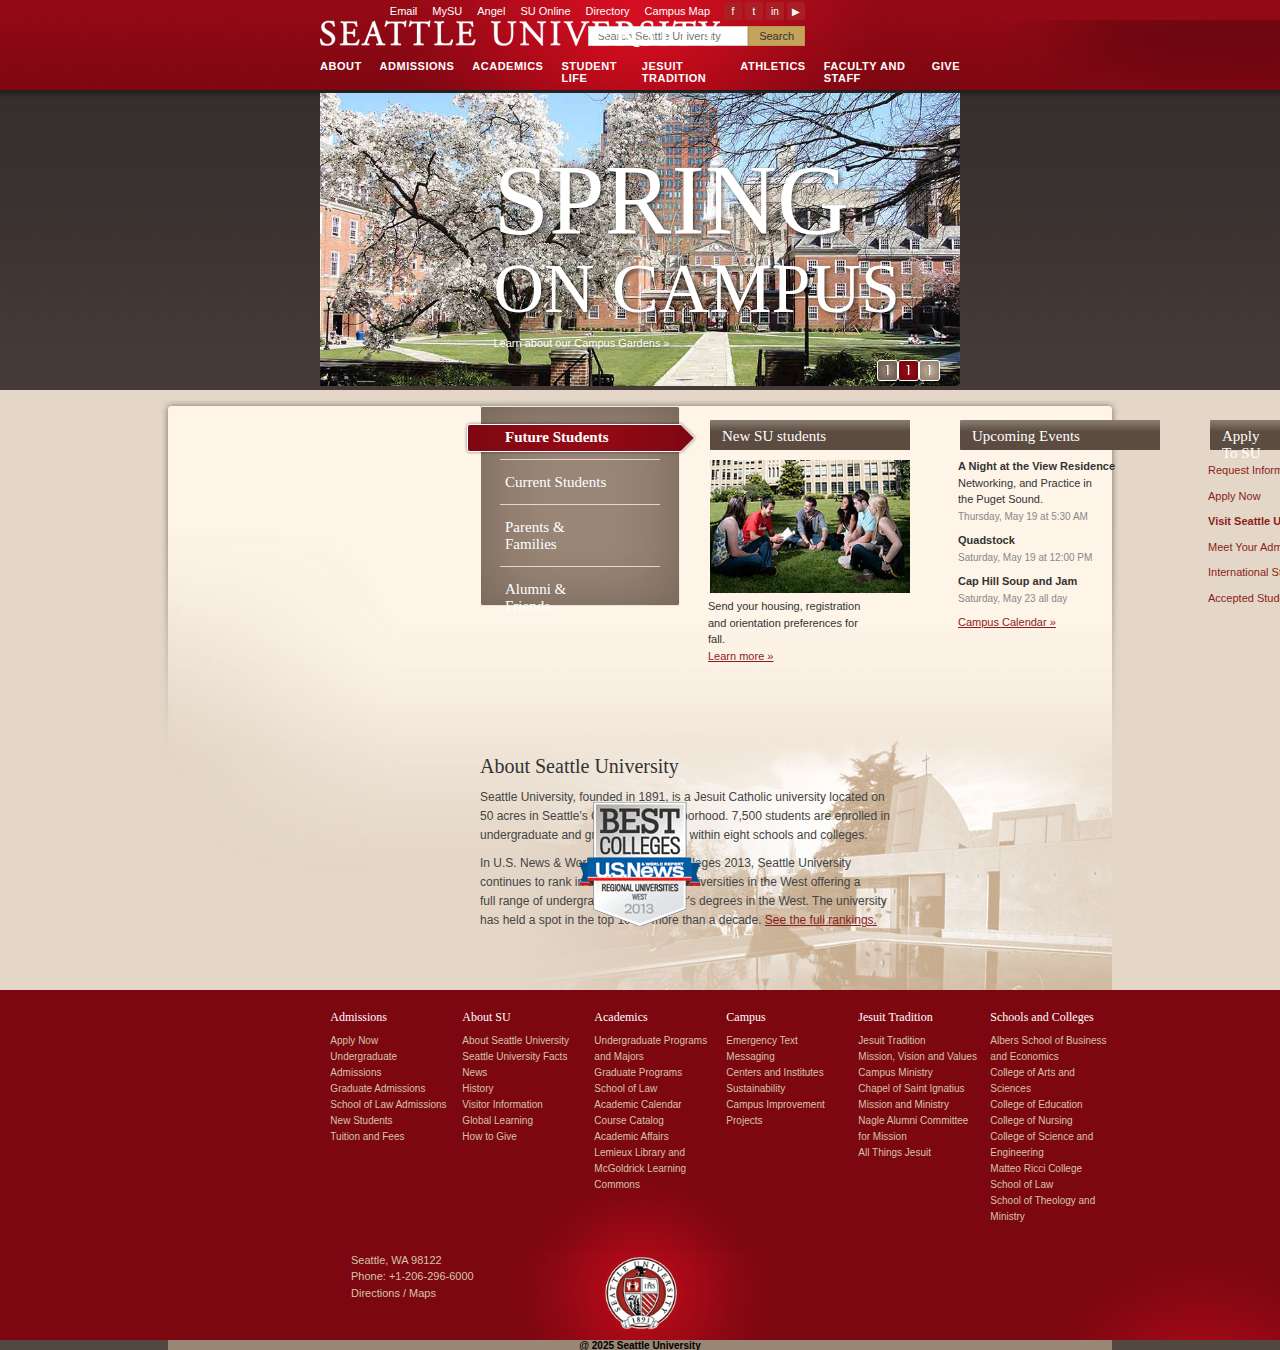
<file: index.html>
<!DOCTYPE html>
<html lang="en">
  <head>
    <meta charset="UTF-8" />
    <meta name="viewport" content="width=device-width, initial-scale=1.0" />
    <link rel="stylesheet" href="styles.css" />
    <title>Seattle University</title>
  </head>
  <body>
    <div class="uni">
      <!-- Branding -->
      <div class="branding">
        <div class="top-bar">
          <div class="top-bar-inner">
            <div class="utility-links">
              <a href="#">Email</a>
              <a href="#">MySU</a>
              <a href="#">Angel</a>
              <a href="#">SU Online</a>
              <a href="#">Directory</a>
              <a href="#">Campus Map</a>
            </div>
            <div class="social-search">
              <div class="social-icons">
                <a href="#" class="social-icon">f</a>
                <a href="#" class="social-icon">t</a>
                <a href="#" class="social-icon">in</a>
                <a href="#" class="social-icon">▶</a>
              </div>
              <div class="search-box">
                <input type="text" placeholder="Search Seattle University" />
                <button type="submit">Search</button>
              </div>
            </div>
          </div>
        </div>

        <!-- Branding main -->
        <div class="branding-uni">
          <nav class="main-nav">
            <a href="#">ABOUT</a>
            <a href="#">ADMISSIONS</a>
            <a href="#">ACADEMICS</a>
            <a href="#">STUDENT LIFE</a>
            <a href="#">JESUIT TRADITION</a>
            <a href="#">ATHLETICS</a>
            <a href="#">FACULTY AND STAFF</a>
            <a href="#">GIVE</a>
          </nav>
        </div>
      </div>

      <!-- Hero Banner -->
      <div class="slides">
        <div class="slides-uni">
          <div class="hero-text">
            <span class="hero-title">SPRING</span>
            <span class="hero-subtitle">ON CAMPUS</span>
            <p class="hero-link">Learn about our Campus Gardens »</p>
          </div>
          <img
            src="./images/anythingSlider_thumbNav_a_background1.png"
            alt="number"
            id="slider-img"
          />
        </div>
      </div>

      <!-- Main Content -->
      <div class="main">
        <img
          src="./images/home_audienceNavigation_Background.jpg"
          alt="test"
          id="image-1"
        />
        <img
          src="./images/home-audienceNavActiveBackground.png"
          alt="test"
          id="image-2"
        />

        <!-- Audience Tabs Text -->
        <div class="audience-tabs">
          <div class="tab active">Future Students</div>
          <div class="tab">Current Students</div>
          <div class="tab">Parents &amp;<br />Families</div>
          <div class="tab">Alumni &amp;<br />Friends</div>
        </div>

        <img
          src="./images/homepage_homepageContentBox_leftBackground.png"
          alt="test"
          id="image-3"
        />

        <img
          src="./images/homepage_homepageContentBox_leftBackground.png"
          alt="test"
          id="image-4"
        />

        <img
          src="./images/homepage_homepageContentBox_leftBackground.png"
          alt="test"
          id="image-5"
        />

        <!-- Content Box Headers -->
        <div class="box-header box-header-1">New SU students</div>
        <div class="box-header box-header-2">Upcoming Events</div>
        <div class="box-header box-header-3">Apply To SU</div>

        <img src="./images/students.jpg" alt="student" id="student-img" />

        <!-- New SU Students Content -->
        <div class="box-content box-content-1">
          <p>
            Send your housing, registration and orientation preferences for
            fall.
          </p>
          <a href="#" id="learn-more">Learn more »</a>
        </div>

        <!-- Upcoming Events Content -->
        <div class="box-content box-content-2">
          <p>
            <strong>A Night at the View Residence</strong><br />
            Networking, and Practice in<br />the Puget Sound.<br />
            <span class="date">Thursday, May 19 at 5:30 AM</span>
          </p>
          <p>
            <strong>Quadstock</strong><br />
            <span class="date">Saturday, May 19 at 12:00 PM</span>
          </p>
          <p>
            <strong>Cap Hill Soup and Jam</strong><br />
            <span class="date">Saturday, May 23 all day</span>
          </p>
          <a href="#" id="calendar">Campus Calendar »</a>
        </div>

        <!-- Apply To SU Content -->
        <div class="box-content box-content-3">
          <ul>
            <li><a href="#">Request Information</a></li>
            <li><a href="#">Apply Now</a></li>
            <li><a href="#" class="highlight">Visit Seattle University</a></li>
            <li><a href="#">Meet Your Admissions Counselor</a></li>
            <li><a href="#">International Students</a></li>
            <li><a href="#">Accepted Students</a></li>
          </ul>
        </div>

        <!-- About Section -->
        <div class="about-section">
          <h2>About Seattle University</h2>
          <p>
            Seattle University, founded in 1891, is a Jesuit Catholic university
            located on <br />50 acres in Seattle's Capitol Hill neighborhood.
            7,500 students are enrolled in undergraduate and graduate programs
            within eight schools and colleges.
          </p>
          <p>
            In U.S. News &amp; World Report's Best Colleges 2013, Seattle
            University <br />
            continues to rank in the top 10 among universities in the West
            offering a <br />full range of undergraduate and master's degrees in
            the West. The university <br />
            has held a spot in the top 10 for more than a decade.
            <a href="#" id="rankings">See the full rankings.</a>
          </p>
        </div>

        <img src="./images/homepage-USNWR2013.png" alt="logo" id="usnwr-img" />
      </div>

      <!-- Footer -->
      <div class="footer">
        <div class="footer-navigation">
          <div class="footer-columns">
            <div class="footer-column">
              <h3>Admissions</h3>
              <a href="#">Apply Now</a>
              <a href="#">Undergraduate Admissions</a>
              <a href="#">Graduate Admissions</a>
              <a href="#">School of Law Admissions</a>
              <a href="#">New Students</a>
              <a href="#">Tuition and Fees</a>
            </div>
            <div class="footer-column">
              <h3>About SU</h3>
              <a href="#">About Seattle University</a>
              <a href="#">Seattle University Facts</a>
              <a href="#">News</a>
              <a href="#">History</a>
              <a href="#">Visitor Information</a>
              <a href="#">Global Learning</a>
              <a href="#">How to Give</a>
            </div>
            <div class="footer-column">
              <h3>Academics</h3>
              <a href="#">Undergraduate Programs and Majors</a>
              <a href="#">Graduate Programs</a>
              <a href="#">School of Law</a>
              <a href="#">Academic Calendar</a>
              <a href="#">Course Catalog</a>
              <a href="#">Academic Affairs</a>
              <a href="#">Lemieux Library and McGoldrick Learning Commons</a>
            </div>
            <div class="footer-column">
              <h3>Campus</h3>
              <a href="#">Emergency Text Messaging</a>
              <a href="#">Centers and Institutes</a>
              <a href="#">Sustainability</a>
              <a href="#">Campus Improvement Projects</a>
            </div>
            <div class="footer-column">
              <h3>Jesuit Tradition</h3>
              <a href="#">Jesuit Tradition</a>
              <a href="#">Mission, Vision and Values</a>
              <a href="#">Campus Ministry</a>
              <a href="#">Chapel of Saint Ignatius</a>
              <a href="#">Mission and Ministry</a>
              <a href="#">Nagle Alumni Committee for Mission</a>
              <a href="#">All Things Jesuit</a>
            </div>
            <div class="footer-column">
              <h3>Schools and Colleges</h3>
              <a href="#">Albers School of Business and Economics</a>
              <a href="#">College of Arts and Sciences</a>
              <a href="#">College of Education</a>
              <a href="#">College of Nursing</a>
              <a href="#">College of Science and Engineering</a>
              <a href="#">Matteo Ricci College</a>
              <a href="#">School of Law</a>
              <a href="#">School of Theology and Ministry</a>
            </div>
          </div>
        </div>
        <div class="footer-uni">
          <div class="footer-info">
            <p>901 12th Avenue</p>
            <p>Seattle, WA 98122</p>
            <p>Phone: +1-206-296-6000</p>
            <p><a href="#">Directions / Maps</a></p>
          </div>
        </div>
        <div class="footer-cpright">
          <p><strong>@ 2025 Seattle University</strong></p>
        </div>
      </div>
    </div>
  </body>
</html>
</file>
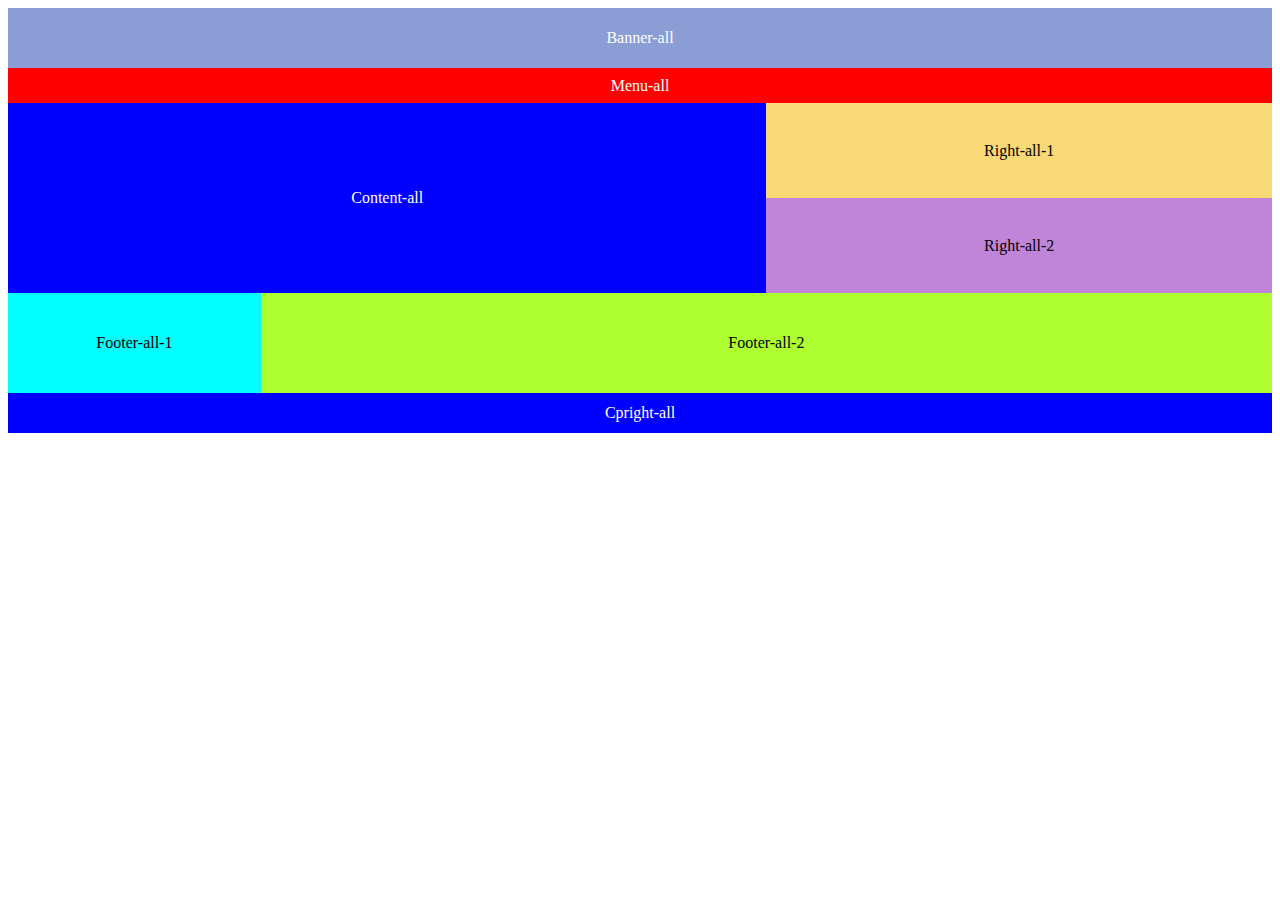
<file: Layout_3/index.html>
<!DOCTYPE html>
<html lang="en">
  <head>
    <meta charset="UTF-8" />
    <meta name="viewport" content="width=device-width, initial-scale=1.0" />
    <link rel="stylesheet" href="style.css" />
    <title>Layout_3</title>
  </head>
  <body>
    <div class="all">
      <div class="banner-all">Banner-all</div>
      <div class="menu-all">Menu-all</div>
      <div class="content-all">Content-all</div>
      <div class="right-all">
        <div class="right-all-1">Right-all-1</div>
        <div class="right-all-2">Right-all-2</div>
      </div>
      <br style="clear: both" />
      <div class="footer-all-1">Footer-all-1</div>
      <div class="footer-all-2">Footer-all-2</div>
      <div class="cpright-all">Cpright-all</div>
    </div>
  </body>
</html>
</file>
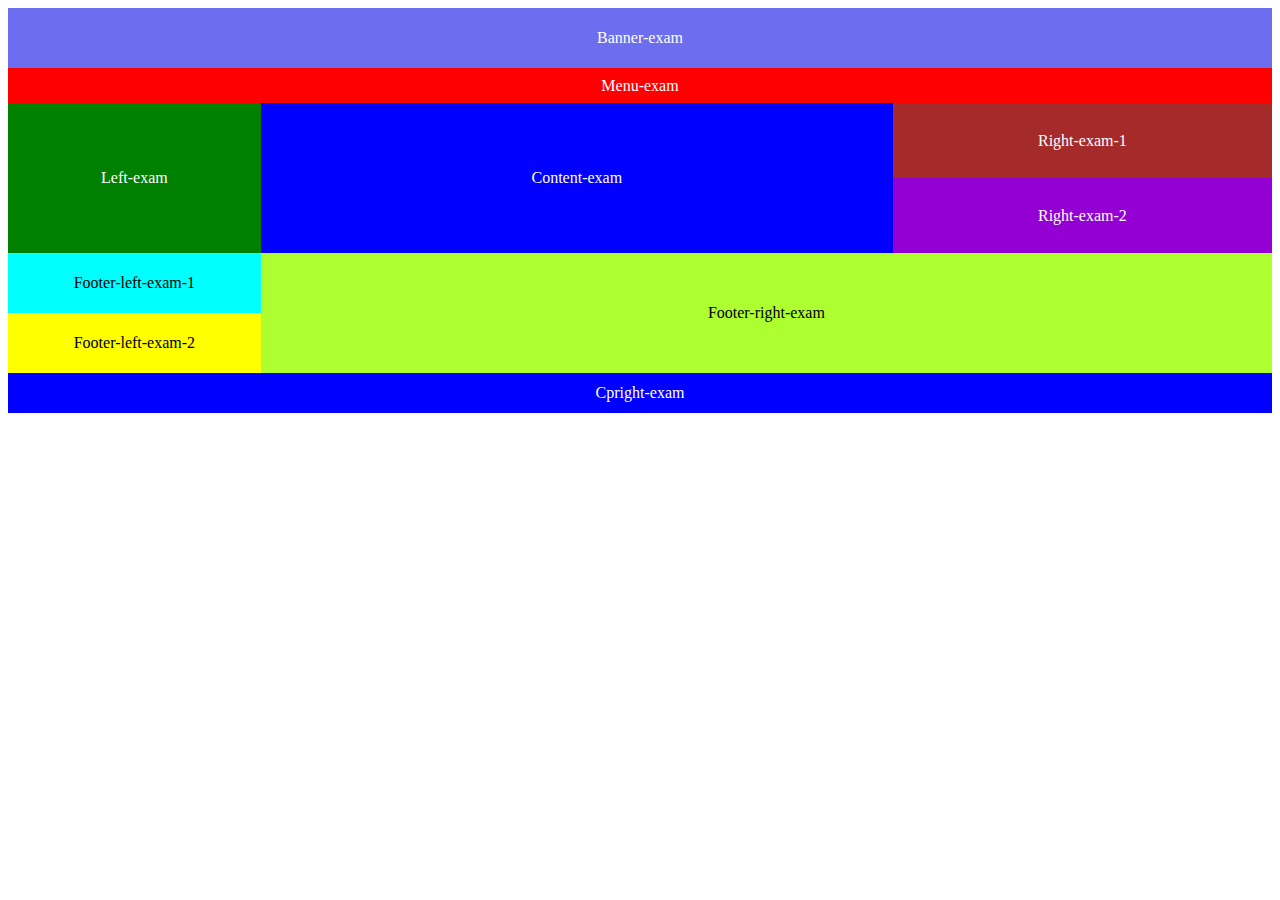
<file: Layout_4/index.html>
<!DOCTYPE html>
<html lang="en">
  <head>
    <meta charset="UTF-8" />
    <meta name="viewport" content="width=device-width, initial-scale=1.0" />
    <link rel="stylesheet" href="style.css" />
    <title>Layout_4</title>
  </head>
  <body>
    <div class="exam">
      <div class="banner-exam">Banner-exam</div>
      <div class="menu-exam">Menu-exam</div>
      <div class="left-exam">Left-exam</div>
      <div class="content-exam">Content-exam</div>
      <div class="right-exam">
        <div class="right-exam-1">Right-exam-1</div>
        <div class="right-exam-2">Right-exam-2</div>
      </div>
      <br style="clear: both" />
      <div class="footer-left-exam">
        <div class="footer-left-exam-1">Footer-left-exam-1</div>
        <div class="footer-left-exam-2">Footer-left-exam-2</div>
      </div>

      <div class="footer-right-exam">Footer-right-exam</div>
      <br style="clear: both" />
      <div class="cpright-exam">Cpright-exam</div>
    </div>
  </body>
</html>
</file>
<file: styles.css>
* {
  margin: 0;
  padding: 0;
  box-sizing: border-box;
}

body {
  font-family: Arial, Helvetica, sans-serif;
}

a {
  text-decoration: none;
  color: inherit;
}

.uni {
  width: 100%;
  margin: 0 auto;
}

.top-bar {
  padding: 5px 0;
  display: flex;
  justify-content: center;
  align-items: center;
}

.top-bar-inner {
  width: 50%;
  display: flex;
  justify-content: space-between;
  align-items: center;
}

.utility-links {
  position: absolute;
  right: 570px;
  top: 5px;
  display: flex;
  gap: 15px;
}

.utility-links a {
  color: #fff;
  font-size: 11px;
}

.utility-links a:hover {
  text-decoration: underline;
}

.social-search {
  position: absolute;
  right: 475px;
  top: 2px;
  display: flex;
  flex-direction: column;
  align-items: flex-end;
  gap: 6px;
}

.social-icons {
  display: flex;
  gap: 3px;
}

.social-icon {
  width: 18px;
  height: 18px;
  background-color: #aa1f24;
  color: #fff;
  font-size: 10px;
  display: flex;
  align-items: center;
  justify-content: center;
  border-radius: 2px;
}

.search-box {
  display: flex;
}

.search-box input {
  width: 160px;
  padding: 3px 8px;
  border: 1px solid #ccc;
  font-size: 11px;
}

.search-box button {
  padding: 3px 10px;
  background-color: #c4a35a;
  border: 1px solid #b8954a;
  color: #333;
  font-size: 11px;
  cursor: pointer;
}

.main-nav {
  display: flex;
  gap: 18px;
  justify-content: center;
  padding-top: 50px;
}

.main-nav a {
  color: #fff;
  font-size: 11px;
  font-weight: bold;
  letter-spacing: 0.5px;
}

.main-nav a:hover {
  text-decoration: underline;
}

.branding-right {
  position: absolute;
  right: -50px;
  top: -15px;
  display: flex;
  align-items: center;
  gap: 10px;
}

.header-social {
  display: flex;
  gap: 3px;
}

.header-search {
  display: flex;
}

.hero-text {
  position: absolute;
  right: 60px;
  top: 60px;
  text-align: left;
  color: #fff;
  text-shadow: 2px 2px 4px rgba(0, 0, 0, 0.5);
}

.hero-title {
  display: block;
  font-size: 100px;
  font-family: Georgia, "Times New Roman", serif;
  font-weight: normal;
  line-height: 1;
}

.hero-subtitle {
  display: block;
  font-size: 70px;
  font-family: Georgia, "Times New Roman", serif;
  font-weight: normal;
  line-height: 1.1;
}

.hero-link {
  font-size: 11px;
  margin-top: 10px;
}

.audience-tabs {
  position: absolute;
  top: 30px;
  left: 490px;
  width: 200px;
}

.audience-tabs .tab {
  position: relative;
  padding: 14px 15px;
  color: #fff;
  font-family: Georgia, "Times New Roman", serif;
  font-size: 15px;
  cursor: pointer;
}

.audience-tabs .tab::after {
  content: "";
  position: absolute;
  left: 45%;
  bottom: 0;
  width: 80%;
  height: 1px;
  background-color: #e0d9cc;
  transform: translateX(-50%);
}

/* tab cuối không gạch */
.audience-tabs .tab:last-child::after {
  display: none;
}

.audience-tabs .tab.active {
  margin-top: -5px;
  font-weight: bold;
}

.box-header {
  position: absolute;
  color: #fff;
  font-family: Georgia, "Times New Roman", serif;
  font-size: 15px;
  padding: 8px 12px;
}

.box-header-1 {
  top: 30px;
  left: 710px;
}

.box-header-2 {
  top: 30px;
  left: 960px;
}

.box-header-3 {
  top: 30px;
  left: 1210px;
}

.box-content {
  position: absolute;
  font-size: 11px;
  line-height: 1.5;
  color: #333;
  width: 180px;
  padding: 8px;
}

.box-content a {
  color: #8b1c20;
}

.box-content a:hover {
  text-decoration: underline;
}

.box-content-1 {
  top: 200px;
  left: 700px;
}

#learn-more {
  text-decoration: underline;
}

.box-content-2 {
  top: 60px;
  left: 950px;
}

.box-content-2 p {
  margin-bottom: 8px;
}

.box-content-2 .date {
  color: #888;
  font-size: 10px;
}

#calendar {
  text-decoration: underline;
}

.box-content-3 {
  top: 60px;
  left: 1200px;
}

.box-content-3 ul {
  list-style: none;
}

.box-content-3 li {
  padding: 4px 0;
  border-bottom: 1px solid #e0d9cc;
}

.box-content-3 li:last-child {
  border-bottom: none;
}

.box-content-3 a.highlight {
  color: #8b1c20;
  font-weight: bold;
}

.about-section {
  position: absolute;
  top: 350px;
  left: 465px;
  width: 500px;
  padding: 15px;
}

.about-section h2 {
  font-family: Georgia, "Times New Roman", serif;
  font-size: 20px;
  color: #333;
  margin-bottom: 10px;
  font-weight: normal;
}

.about-section p {
  font-size: 12px;
  line-height: 1.6;
  color: #444;
  margin-bottom: 8px;
}

.about-section a {
  color: #8b1c20;
}

#rankings {
  text-decoration: underline;
}

.footer-columns {
  width: 100%;
  max-width: 87%;
  margin: 0 auto;
  display: grid;
  grid-template-columns: repeat(6, minmax(120px, 1fr));
  gap: 12px;
  padding: 20px 30px;
}

.footer-column h3 {
  color: #fff;
  font-size: 12px;
  font-family: Georgia, "Times New Roman", serif;
  margin-bottom: 8px;
  font-weight: normal;
}

.footer-column a {
  display: block;
  color: #d4c4a8;
  font-size: 10px;
  line-height: 1.6;
}

.footer-column a:hover {
  color: #fff;
}

.footer-info {
  text-align: left;
  padding: 15px 95px;
  color: #d4c4a8;
  font-size: 11px;
  line-height: 1.5;
}

.footer-info strong {
  color: #fff;
}

.footer-info a {
  color: #d4c4a8;
}

.footer-info a:hover {
  color: #fff;
}

.footer-cpright {
  width: 100%;
}

.slides {
  width: 100%;
  background-color: aqua;
}

.main {
  width: 100%;
  background-color: pink;
}

.footer {
  width: 100%;
  height: 100px;
  background-color: blueviolet;
}

.branding {
  background-image: url("./images/headerBackground.jpg");
  width: 100%;
  margin: 0% auto;
}

.branding-uni {
  width: 50%;
  height: 80px;
  margin: 0% auto;
  display: flex;
  background-image: url("./images/headerLogo.png");
  background-repeat: no-repeat;
  background-position: left 10px;
  position: relative;
}

.slides {
  width: 100%;
  background-image: url("./images/homeCenterpieceBackground.png");
}

.slides-uni {
  width: 50%;
  height: 300px;
  margin: 0px auto;
  background-image: url("./images/make_the_most_of_a_spring_admission.jpg");
  background-repeat: no-repeat;
  background-position: center;
  background-size: 100% auto;
  position: relative;
}

#slider-img {
  position: absolute;
  top: 270px;
  right: 20px;
}

.main {
  width: 100%;
  background-image: url("./images/home-audienceAndBoilerplateBackground.jpg");
  background-position: center;
  height: 600px;
  margin: 0% auto;
  background-repeat: no-repeat;
  background-size: cover;
  position: relative;
  overflow: hidden;
}

#image-1 {
  width: 200px;
  height: 200px;
  position: absolute;
  top: 16px;
  left: 480px;
}

#image-2 {
  position: absolute;
  top: 30px;
  left: 445px;
}

#image-3 {
  position: absolute;
  width: 200px;
  height: 30px;
  top: 30px;
  left: 710px;
}

#image-4 {
  position: absolute;
  width: 200px;
  height: 30px;
  top: 30px;
  left: 960px;
}

#image-5 {
  position: absolute;
  width: 200px;
  height: 30px;
  top: 30px;
  left: 1210px;
}

#student-img {
  position: absolute;
  width: 200px;
  top: 70px;
  left: 710px;
}

#usnwr-img {
  position: absolute;
  top: 400px;
  left: 50%;
  transform: translateX(-50%);
}

.footer {
  width: 100%;
  height: 360px;
  background-color: #5c1518;
  background-image: url("./images/navigationListBackground.png");
  position: relative;
  overflow: hidden;
}

.footer-navigation {
  width: 61%;
  height: 260px;

  position: absolute;
  top: 0;
  left: 50%;
  transform: translateX(-50%);
  z-index: 2;

  background-image: url("./images/navigationListBackground.png");
  background-repeat: repeat;
  background-position: center;
  background-size: cover;
}

.footer-uni {
  width: 60%;
  height: 120px;

  position: absolute;
  top: 230px;
  left: 50%;
  transform: translateX(-50%);
  z-index: 1;

  background-image: url("./images/footerBackground.png");
  background-repeat: repeat;
  background-position: center;
  background-size: cover;
}

.footer-cpright {
  position: absolute;
  bottom: 0;
  left: 0;
  width: 100%;
  height: 10px;
  background-image: url("./images/footerCopyrightAndLinksBackground.png");
  background-repeat: repeat-x;
  background-position: center;
  text-align: center;
  font-size: 10px;
  display: flex;
  justify-content: center;
}
</file>
<file: Layout_3/style.css>
.all {
  width: 100%;
  margin: 0 auto 50px auto;
}

.banner-all {
  width: 100%;
  height: 60px;
  background-color: #8a9dd4;
  color: white;
  display: flex;
  align-items: center;
  justify-content: center;
}

.menu-all {
  width: 100%;
  height: 35px;
  background-color: red;
  color: white;
  display: flex;
  align-items: center;
  justify-content: center;
}

.content-all {
  float: left;
  width: 60%;
  height: 190px;
  background-color: blue;
  color: white;
  display: flex;
  align-items: center;
  justify-content: center;
}

.right-all {
  float: left;
  width: 40%;
  height: 190px;
}

.right-all-1,
.right-all-2 {
  height: 95px;
  display: flex;
  align-items: center;
  justify-content: center;
}

.right-all-1 {
  background-color: #f9d976;
}

.right-all-2 {
  background-color: #c084d8;
}

.footer-all-1 {
  float: left;
  width: 20%;
  height: 100px;
  background-color: aqua;
  display: flex;
  align-items: center;
  justify-content: center;
}

.footer-all-2 {
  float: left;
  width: 80%;
  height: 100px;
  background-color: greenyellow;
  display: flex;
  align-items: center;
  justify-content: center;
}

.cpright-all {
  float: left;
  width: 100%;
  height: 40px;
  background-color: blue;
  color: white;
  display: flex;
  align-items: center;
  justify-content: center;
}
</file>
<file: Layout_4/style.css>
.exam {
  width: 100%;
  margin: 0 auto;
}

.banner-exam {
  width: 100%;
  height: 60px;
  background-color: rgb(109, 109, 240);
  color: white;
  display: flex;
  align-items: center;
  justify-content: center;
}

.menu-exam {
  width: 100%;
  height: 35px;
  background-color: red;
  color: white;
  display: flex;
  align-items: center;
  justify-content: center;
}

.left-exam {
  float: left;
  width: 20%;
  height: 150px;
  background-color: green;
  color: white;
  display: flex;
  align-items: center;
  justify-content: center;
}

.content-exam {
  float: left;
  width: 50%;
  height: 150px;
  background-color: blue;
  color: white;
  display: flex;
  align-items: center;
  justify-content: center;
}

.right-exam {
  float: left;
  width: 30%;
  height: 150px;
}

.right-exam-1,
.right-exam-2 {
  height: 75px;
  display: flex;
  align-items: center;
  justify-content: center;
  color: white;
}

.right-exam-1 {
  background-color: brown;
}

.right-exam-2 {
  background-color: darkviolet;
}

.footer-left-exam {
  float: left;
  width: 20%;
  height: 120px;
}

.footer-left-exam-1,
.footer-left-exam-2 {
  height: 60px;
  display: flex;
  align-items: center;
  justify-content: center;
}

.footer-left-exam-1 {
  background-color: aqua;
}

.footer-left-exam-2 {
  background-color: yellow;
}

.footer-right-exam {
  float: left;
  width: 80%;
  height: 120px;
  background-color: greenyellow;
  display: flex;
  align-items: center;
  justify-content: center;
}

.cpright-exam {
  float: left;
  width: 100%;
  height: 40px;
  background-color: blue;
  color: white;
  display: flex;
  align-items: center;
  justify-content: center;
}
</file>
